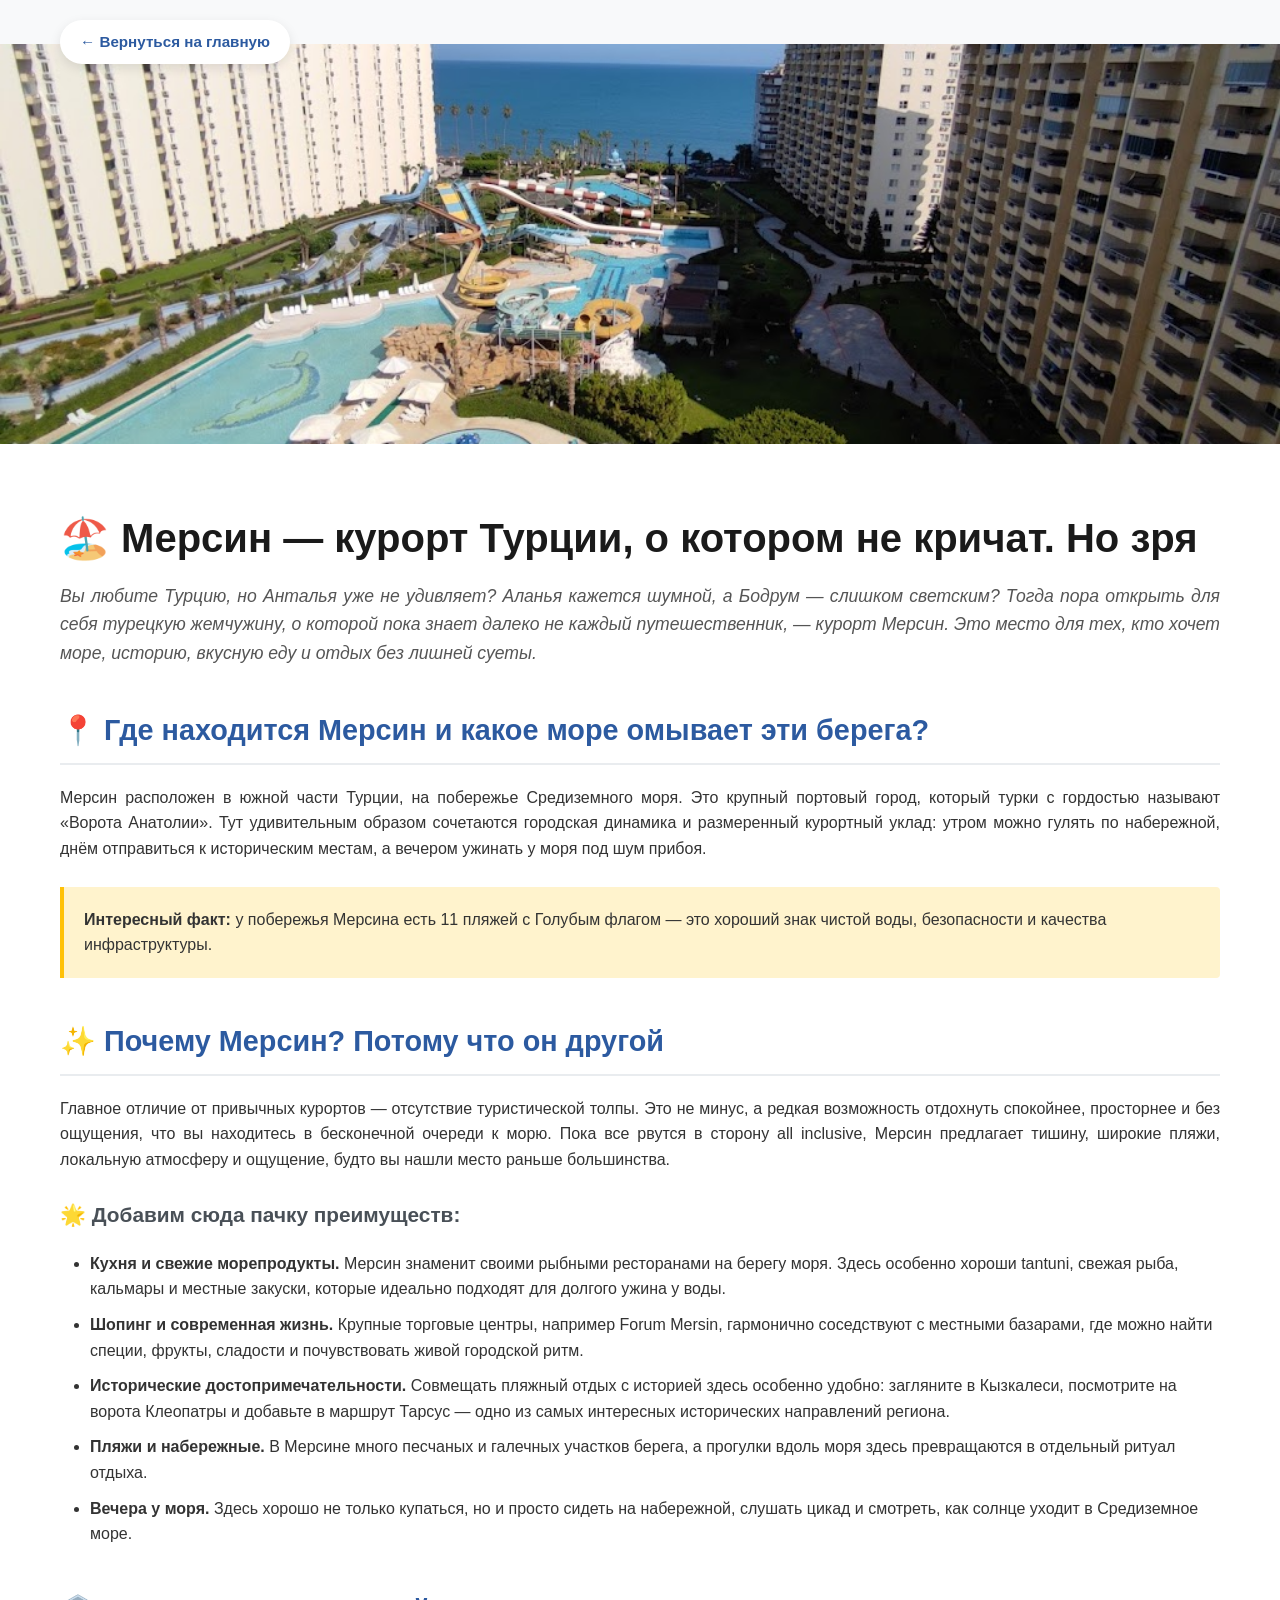
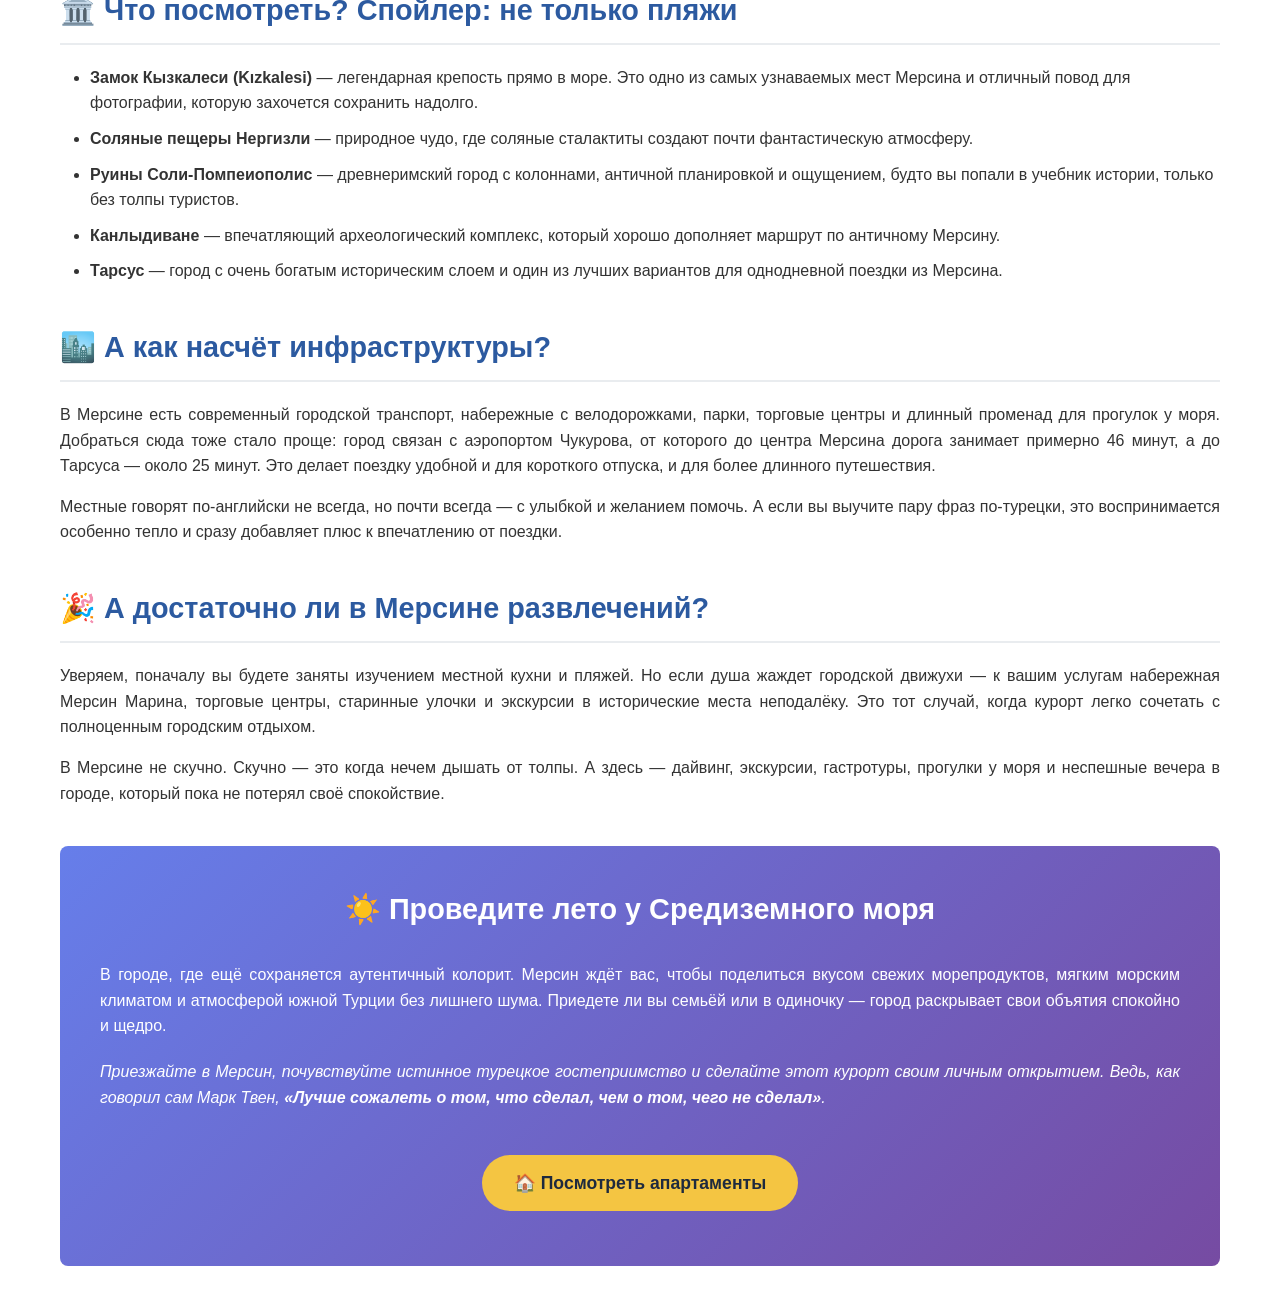
<file: mersin.html>
<!doctype html>
<html lang="ru">
  <head>
    <meta charset="UTF-8" />
    <meta name="viewport" content="width=device-width, initial-scale=1.0" />
    <title>Мерсин, Турция — курорт у Средиземного моря</title>
    <meta
      name="description"
      content="Мерсин — курорт Турции на побережье Средиземного моря. Тихие пляжи, история, вкусная еда и отдых без толпы туристов."
    />
    <link rel="icon" type="image/svg+xml" href="img/favicon.svg" />
    <link rel="stylesheet" href="style.css" />
  </head>
  <body>
    <div class="back-to-home">
      <div class="container">
        <a href="index.html" class="back-link">← Вернуться на главную</a>
      </div>
    </div>

    <img
      src="img/limaris.jpg"
      alt="Мерсин, Турция — побережье Средиземного моря"
      class="hero-image"
    />

    <div class="content">
      <div class="container">
        <h1>🏖️ Мерсин — курорт Турции, о котором не кричат. Но зря</h1>

        <p class="intro">
          Вы любите Турцию, но Анталья уже не удивляет? Аланья кажется шумной, а
          Бодрум — слишком светским? Тогда пора открыть для себя турецкую
          жемчужину, о которой пока знает далеко не каждый путешественник, —
          курорт Мерсин. Это место для тех, кто хочет море, историю, вкусную еду
          и отдых без лишней суеты.
        </p>

        <h2>📍 Где находится Мерсин и какое море омывает эти берега?</h2>

        <p>
          Мерсин расположен в южной части Турции, на побережье Средиземного
          моря. Это крупный портовый город, который турки с гордостью называют
          «Ворота Анатолии». Тут удивительным образом сочетаются городская
          динамика и размеренный курортный уклад: утром можно гулять по
          набережной, днём отправиться к историческим местам, а вечером ужинать
          у моря под шум прибоя.
        </p>

        <div class="highlight">
          <strong>Интересный факт:</strong> у побережья Мерсина есть 11 пляжей с
          Голубым флагом — это хороший знак чистой воды, безопасности и качества
          инфраструктуры.
        </div>

        <h2>✨ Почему Мерсин? Потому что он другой</h2>

        <p>
          Главное отличие от привычных курортов — отсутствие туристической
          толпы. Это не минус, а редкая возможность отдохнуть спокойнее,
          просторнее и без ощущения, что вы находитесь в бесконечной очереди к
          морю. Пока все рвутся в сторону all inclusive, Мерсин предлагает
          тишину, широкие пляжи, локальную атмосферу и ощущение, будто вы нашли
          место раньше большинства.
        </p>

        <h3>🌟 Добавим сюда пачку преимуществ:</h3>

        <ul>
          <li>
            <strong>Кухня и свежие морепродукты.</strong> Мерсин знаменит своими
            рыбными ресторанами на берегу моря. Здесь особенно хороши tantuni,
            свежая рыба, кальмары и местные закуски, которые идеально подходят
            для долгого ужина у воды.
          </li>
          <li>
            <strong>Шопинг и современная жизнь.</strong> Крупные торговые
            центры, например Forum Mersin, гармонично соседствуют с местными
            базарами, где можно найти специи, фрукты, сладости и почувствовать
            живой городской ритм.
          </li>
          <li>
            <strong>Исторические достопримечательности.</strong> Совмещать
            пляжный отдых с историей здесь особенно удобно: загляните в
            Кызкалеси, посмотрите на ворота Клеопатры и добавьте в маршрут
            Тарсус — одно из самых интересных исторических направлений региона.
          </li>
          <li>
            <strong>Пляжи и набережные.</strong> В Мерсине много песчаных и
            галечных участков берега, а прогулки вдоль моря здесь превращаются в
            отдельный ритуал отдыха.
          </li>
          <li>
            <strong>Вечера у моря.</strong> Здесь хорошо не только купаться, но
            и просто сидеть на набережной, слушать цикад и смотреть, как солнце
            уходит в Средиземное море.
          </li>
        </ul>

        <h2>🏛️ Что посмотреть? Спойлер: не только пляжи</h2>

        <ul>
          <li>
            <strong>Замок Кызкалеси (Kızkalesi)</strong> — легендарная крепость
            прямо в море. Это одно из самых узнаваемых мест Мерсина и отличный
            повод для фотографии, которую захочется сохранить надолго.
          </li>
          <li>
            <strong>Соляные пещеры Нергизли</strong> — природное чудо, где
            соляные сталактиты создают почти фантастическую атмосферу.
          </li>
          <li>
            <strong>Руины Соли-Помпеиополис</strong> — древнеримский город с
            колоннами, античной планировкой и ощущением, будто вы попали в
            учебник истории, только без толпы туристов.
          </li>
          <li>
            <strong>Канлыдиване</strong> — впечатляющий археологический
            комплекс, который хорошо дополняет маршрут по античному Мерсину.
          </li>
          <li>
            <strong>Тарсус</strong> — город с очень богатым историческим слоем и
            один из лучших вариантов для однодневной поездки из Мерсина.
          </li>
        </ul>

        <h2>🏙️ А как насчёт инфраструктуры?</h2>

        <p>
          В Мерсине есть современный городской транспорт, набережные с
          велодорожками, парки, торговые центры и длинный променад для прогулок
          у моря. Добраться сюда тоже стало проще: город связан с аэропортом
          Чукурова, от которого до центра Мерсина дорога занимает примерно 46
          минут, а до Тарсуса — около 25 минут. Это делает поездку удобной и для
          короткого отпуска, и для более длинного путешествия.
        </p>

        <p>
          Местные говорят по-английски не всегда, но почти всегда — с улыбкой и
          желанием помочь. А если вы выучите пару фраз по-турецки, это
          воспринимается особенно тепло и сразу добавляет плюс к впечатлению от
          поездки.
        </p>

        <h2>🎉 А достаточно ли в Мерсине развлечений?</h2>

        <p>
          Уверяем, поначалу вы будете заняты изучением местной кухни и пляжей.
          Но если душа жаждет городской движухи — к вашим услугам набережная
          Мерсин Марина, торговые центры, старинные улочки и экскурсии в
          исторические места неподалёку. Это тот случай, когда курорт легко
          сочетать с полноценным городским отдыхом.
        </p>

        <p>
          В Мерсине не скучно. Скучно — это когда нечем дышать от толпы. А здесь
          — дайвинг, экскурсии, гастротуры, прогулки у моря и неспешные вечера в
          городе, который пока не потерял своё спокойствие.
        </p>

        <div class="cta">
          <h2>☀️ Проведите лето у Средиземного моря</h2>
          <p>
            В городе, где ещё сохраняется аутентичный колорит. Мерсин ждёт вас,
            чтобы поделиться вкусом свежих морепродуктов, мягким морским
            климатом и атмосферой южной Турции без лишнего шума. Приедете ли вы
            семьёй или в одиночку — город раскрывает свои объятия спокойно и
            щедро.
          </p>
          <p style="margin-top: 20px; font-style: italic">
            Приезжайте в Мерсин, почувствуйте истинное турецкое гостеприимство и
            сделайте этот курорт своим личным открытием. Ведь, как говорил сам
            Марк Твен,
            <strong
              >«Лучше сожалеть о том, что сделал, чем о том, чего не
              сделал»</strong
            >.
          </p>
          <p style="margin-top: 25px; text-align: center">
            <a href="index.html" class="btn">🏠 Посмотреть апартаменты</a>
          </p>
        </div>
      </div>
    </div>
  </body>
</html>
</file>
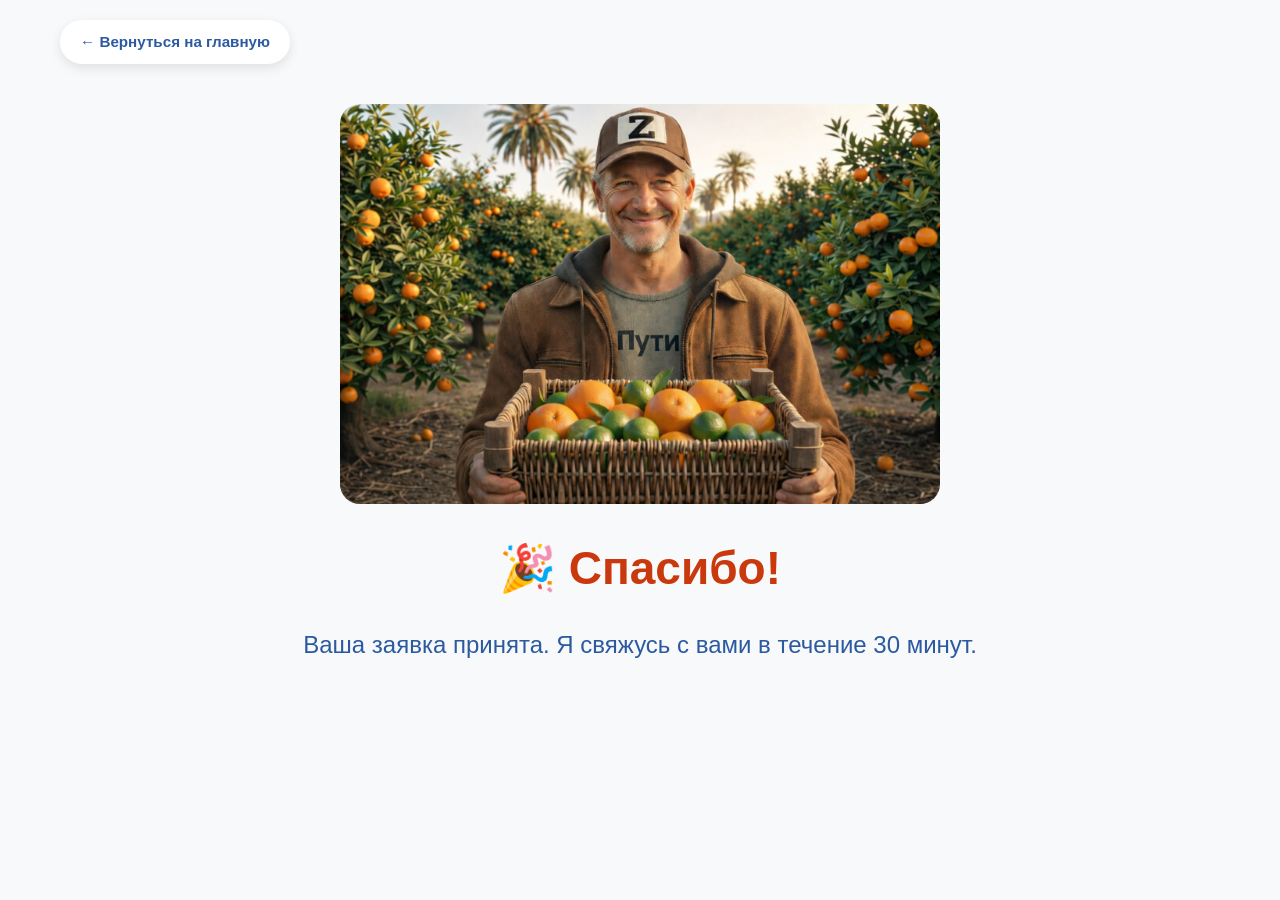
<file: spasibo.html>
<!doctype html>
<html lang="ru">
  <head>
    <meta charset="UTF-8" />
    <meta name="viewport" content="width=device-width, initial-scale=1.0" />
    <title>Спасибо за заявку!</title>
    <link rel="icon" type="image/svg+xml" href="img/favicon.svg" />
    <link rel="stylesheet" href="style.css" />
  </head>
  <body>
    <div class="back-to-home">
      <div class="container">
        <a href="https://aleky63.github.io/grivenn/" class="back-link">
          ← Вернуться на главную
        </a>
      </div>
    </div>

    <div class="container spasibo-page">
      <div class="spasibo">
        <img src="img/10.jpg" alt="Хозяин" />
      </div>
      <h1><span class="text-accent">🎉 Спасибо!</span></h1>
      <p class="success-message">
        Ваша заявка принята. Я свяжусь с вами в течение 30 минут.
      </p>
    </div>
  </body>
</html>
</file>
<file: style.css>
* {
  margin: 0;
  padding: 0;
  box-sizing: border-box;
}

html {
  scroll-behavior: smooth;
}

body {
  font-family:
    -apple-system, BlinkMacSystemFont, "Segoe UI", Roboto, Oxygen, Ubuntu,
    Cantarell, sans-serif;
  line-height: 1.6;
  color: #333;
  background-color: #f8f9fa;
}

.container {
  max-width: 1200px;
  margin: 0 auto;
  padding: 0 20px;
}

.hero-image {
  width: 100%;
  height: 400px;
  object-fit: cover;
  display: block;
}

.content {
  background: white;
  padding: 40px 0;
}

.content h1 {
  font-size: 2.5em;
  margin: 30px 0 20px;
  color: #1a1a1a;
  line-height: 1.2;
}

.content h2 {
  font-size: 1.8em;
  margin: 40px 0 20px;
  color: #2c5aa0;
  padding-bottom: 10px;
  border-bottom: 2px solid #e9ecef;
}

.content h3 {
  font-size: 1.3em;
  margin: 25px 0 15px;
  color: #495057;
}

.content p {
  margin-bottom: 15px;
  text-align: justify;
}

.content ul,
.content ol {
  margin: 20px 0;
  padding-left: 30px;
}

.content li {
  margin-bottom: 10px;
}

.intro {
  font-size: 1.1em;
  color: #555;
  font-style: italic;
  margin: 20px 0;
}

.highlight {
  background: #fff3cd;
  padding: 20px;
  border-left: 4px solid #ffc107;
  margin: 25px 0;
  border-radius: 0 4px 4px 0;
}

.cta {
  background: linear-gradient(135deg, #667eea 0%, #764ba2 100%);
  color: white;
  padding: 40px;
  text-align: center;
  margin-top: 40px;
  border-radius: 8px;
}

.cta h2 {
  color: white;
  border-bottom: none;
  margin-top: 0;
}

.back-to-home {
  position: sticky;
  top: 20px;
  z-index: 100;
  margin-bottom: 0;
}

.back-link {
  display: inline-flex;
  align-items: center;
  gap: 8px;
  background: white;
  color: #2c5aa0;
  text-decoration: none;
  font-weight: 600;
  font-size: 0.95rem;
  padding: 10px 20px;
  border-radius: 50px;
  box-shadow: 0 4px 12px rgba(0, 0, 0, 0.1);
  transition: all 0.2s ease;
  backdrop-filter: blur(4px);
}

.back-link:hover {
  background: #f4c542;
  color: #1e2a3e;
  transform: translateX(-3px);
  box-shadow: 0 6px 16px rgba(0, 0, 0, 0.15);
}

header {
  background: linear-gradient(135deg, #0b3b5f, #1b4e72);
  color: white;
  padding: 30px 0 20px;
  text-align: center;
  border-bottom: 5px solid #f4c542;
}

.badge {
  background: #f4c542;
  color: #1e2a3e;
  display: inline-block;
  padding: 6px 16px;
  border-radius: 50px;
  font-weight: bold;
  font-size: 0.85rem;
  margin-bottom: 15px;
}

h1 {
  font-size: 2.3rem;
  margin-bottom: 10px;
}

.header-arrow {
  display: inline-block;
  text-decoration: none;
  font-size: 1.2em;
  margin-left: 5px;
  vertical-align: middle;
  line-height: 1;
  color: inherit;
  transition:
    transform 0.5s ease,
    opacity 0.2s ease;
}

.header-arrow:hover {
  transform: translateX(5px);
  opacity: 0.75;
}

.subhead {
  font-size: 1.2rem;
  opacity: 0.9;
}

.subhead--small {
  font-size: 1.1rem;
  margin-top: 10px;
}

.video {
  padding: 20px 0;
}

.video__wrapper {
  position: relative;
  padding-bottom: 56.25%;
  height: 0;
  overflow: hidden;
  border-radius: 20px;
  box-shadow: 0 10px 25px rgba(0, 0, 0, 0.1);
  margin-bottom: 15px;
}

.video__play {
  position: absolute;
  top: 0;
  left: 0;
  width: 100%;
  height: 100%;
  border: none;
}

section {
  padding: 30px 0 20px;
  border-bottom: 1px solid #e2e8f0;
}

.section-title {
  text-align: center;
  font-size: 2rem;
  margin-bottom: 30px;
  color: #0b3b5f;
  position: relative;
}

.section-title:after {
  content: "";
  display: block;
  width: 80px;
  height: 3px;
  background: #f4c542;
  margin: 12px auto 0;
  border-radius: 3px;
}

.gallery {
  display: grid;
  grid-template-columns: repeat(auto-fit, minmax(280px, 1fr));
  gap: 20px;
  overflow: hidden;
}

.gallery img,
.gallery video {
  width: 100%;
  height: 250px;
  object-fit: cover;
  border-radius: 20px;
  box-shadow: 0 12px 25px rgba(0, 0, 0, 0.1);
  transition: transform 0.3s ease;
}

.gallery img:hover {
  transform: scale(1.02);
}

.gallery video:hover {
  transform: scale(1.02);
}
.gallery-info {
  text-align: center;
  margin-top: 15px;
  color: #4a627a;
}

.gallery-info-btn {
  font-weight: bold;
  text-decoration: none;
}

.gallery-info-btn.color-whatsapp {
  background: none;
  color: #25d366;
}

.gallery-info-btn.color-telegram {
  background: none;
  color: #229ed9;
}

.features-grid {
  display: flex;
  flex-wrap: wrap;
  justify-content: center;
  gap: 25px;
  margin-top: 30px;
}

.feature-card {
  background: white;
  padding: 20px 25px;
  border-radius: 30px;
  width: 170px;
  text-align: center;
  box-shadow: 0 5px 15px rgba(0, 0, 0, 0.05);
  transition: all 0.2s ease;
}

.feature-card:hover {
  transform: translateY(-5px);
  box-shadow: 0 15px 30px rgba(0, 0, 0, 0.1);
}

.feature-icon {
  font-size: 2.5rem;
  margin-bottom: 12px;
}

.price-box {
  background: linear-gradient(120deg, #ffffff, #f1f5f9);
  border-radius: 40px;
  padding: 30px;
  text-align: center;
  box-shadow: 0 20px 35px rgba(0, 0, 0, 0.05);
  border: 1px solid #e2e8f0;
}

.price-box__title {
  margin-bottom: 15px;
}

.price-box__rules {
  margin-top: 15px;
}

.price-box__amount {
  margin: 25px 0 10px;
}

.price-box__discount {
  font-size: 0.9rem;
  margin-top: 6px;
}

.price {
  font-size: 3rem;
  font-weight: 800;
  color: #0b3b5f;
}

.price small {
  font-size: 1.2rem;
  font-weight: normal;
}

.btn {
  display: inline-block;
  background: #f4c542;
  color: #1e2a3e;
  font-weight: bold;
  padding: 14px 32px;
  border-radius: 50px;
  text-decoration: none;
  margin-top: 20px;
  transition: all 0.2s ease;
  border: none;
  cursor: pointer;
  font-size: 1.1rem;
}

.btn:hover {
  opacity: 0.9;
  transform: scale(1.02);
}

.btn--small {
  margin-top: 0;
  padding: 10px 20px;
  font-size: 0.9rem;
}

.btn--full {
  width: 100%;
}

.price-booking {
  display: flex;
  gap: 10px;
  justify-content: center;
  flex-wrap: wrap;
  margin-top: 12px;
}

#map {
  width: 100%;
  height: 400px;
  border-radius: 30px;
  margin-top: 20px;
  box-shadow: 0 10px 25px rgba(0, 0, 0, 0.1);
}

.map-description {
  text-align: center;
  margin-bottom: 20px;
}

.map-note {
  margin-top: 12px;
  text-align: center;
  font-size: 0.85rem;
}

.contact-form {
  background: white;
  border-radius: 40px;
  padding: 30px;
  max-width: 700px;
  margin: 0 auto;
  box-shadow: 0 20px 35px rgba(0, 0, 0, 0.05);
}

.form-group {
  margin-bottom: 20px;
}

label {
  font-weight: 600;
  display: block;
  margin-bottom: 8px;
}

input,
textarea {
  width: 100%;
  padding: 14px 18px;
  border: 1px solid #cbd5e1;
  border-radius: 30px;
  font-family: inherit;
  font-size: 1rem;
  transition: all 0.2s ease;
}

textarea {
  border-radius: 16px;
  resize: vertical;
}

input:focus,
textarea:focus {
  outline: none;
  border-color: #f4c542;
  box-shadow: 0 0 0 3px rgba(244, 197, 66, 0.2);
}

.form-note {
  font-size: 0.75rem;
  text-align: center;
  margin-top: 15px;
}

.error-text {
  display: none;
  color: #e11d48;
  font-size: 0.85rem;
  margin-top: 6px;
}

.input-error {
  border-color: #e11d48 !important;
  box-shadow: 0 0 0 3px rgba(225, 29, 72, 0.15);
}

.flatpickr-calendar {
  border-radius: 16px;
  box-shadow: 0 10px 30px rgba(0, 0, 0, 0.12);
  border: 1px solid #e2e8f0;
}

.flatpickr-day.selected,
.flatpickr-day.selected:hover {
  background: #f4c542;
  border-color: #f4c542;
  color: #1e2a3e;
}

.flatpickr-day.inRange {
  background: rgba(244, 197, 66, 0.2);
  border-color: rgba(244, 197, 66, 0.2);
}

.flatpickr-day:hover {
  background: rgba(244, 197, 66, 0.15);
}

.footer {
  background: #0f2c3b;
  color: #cddfe7;
  text-align: center;
  padding: 30px;
  font-size: 0.9rem;
}

.footer__contacts {
  display: flex;
  justify-content: center;
  align-items: center;
  gap: 12px;
  flex-wrap: wrap;
  margin-top: 10px;
}

.footer-btn {
  display: inline-flex;
  align-items: center;
  gap: 8px;
  background: #1b4e72;
  color: #fff;
  padding: 10px 20px;
  border-radius: 50px;
  text-decoration: none;
  font-weight: bold;
  font-size: 0.95rem;
  transition: all 0.2s ease;
}

.footer-btn:hover {
  opacity: 0.85;
  transform: scale(1.02);
}

.color-whatsapp {
  background: #25d366;
  color: #fff;
}

.color-telegram {
  background: #229ed9;
  color: #fff;
}

.color-whatsapp:hover,
.color-telegram:hover {
  opacity: 0.85;
  transform: scale(1.02);
}

.footer__copy {
  margin-top: 15px;
  font-size: 0.8rem;
}

.spasibo {
  text-align: center;
  margin-bottom: 20px;
}

.spasibo img {
  width: 100%;
  max-width: 600px;
  height: auto;
  border-radius: 20px;
}

.spasibo-page {
  text-align: center;
  padding: 60px 20px;
}

.text-accent {
  font-size: 46px;
  color: #c9390d;
}

.success-message {
  font-size: 24px;
  font-weight: 500;
  color: #2c5aa0;
  margin-top: 20px;
}

@media (max-width: 768px) {
  .hero-image {
    height: 250px;
  }

  .content {
    padding: 20px 0;
  }

  .content h1 {
    font-size: 1.8em;
  }

  .content h2 {
    font-size: 1.4em;
  }

  h1 {
    font-size: 1.8rem;
  }

  .section-title {
    font-size: 1.7rem;
  }

  .price {
    font-size: 2.2rem;
  }

  .feature-card {
    width: 140px;
    padding: 16px 18px;
  }

  .contact-form {
    padding: 20px;
    border-radius: 24px;
  }

  #map {
    height: 300px;
  }
}
</file>
